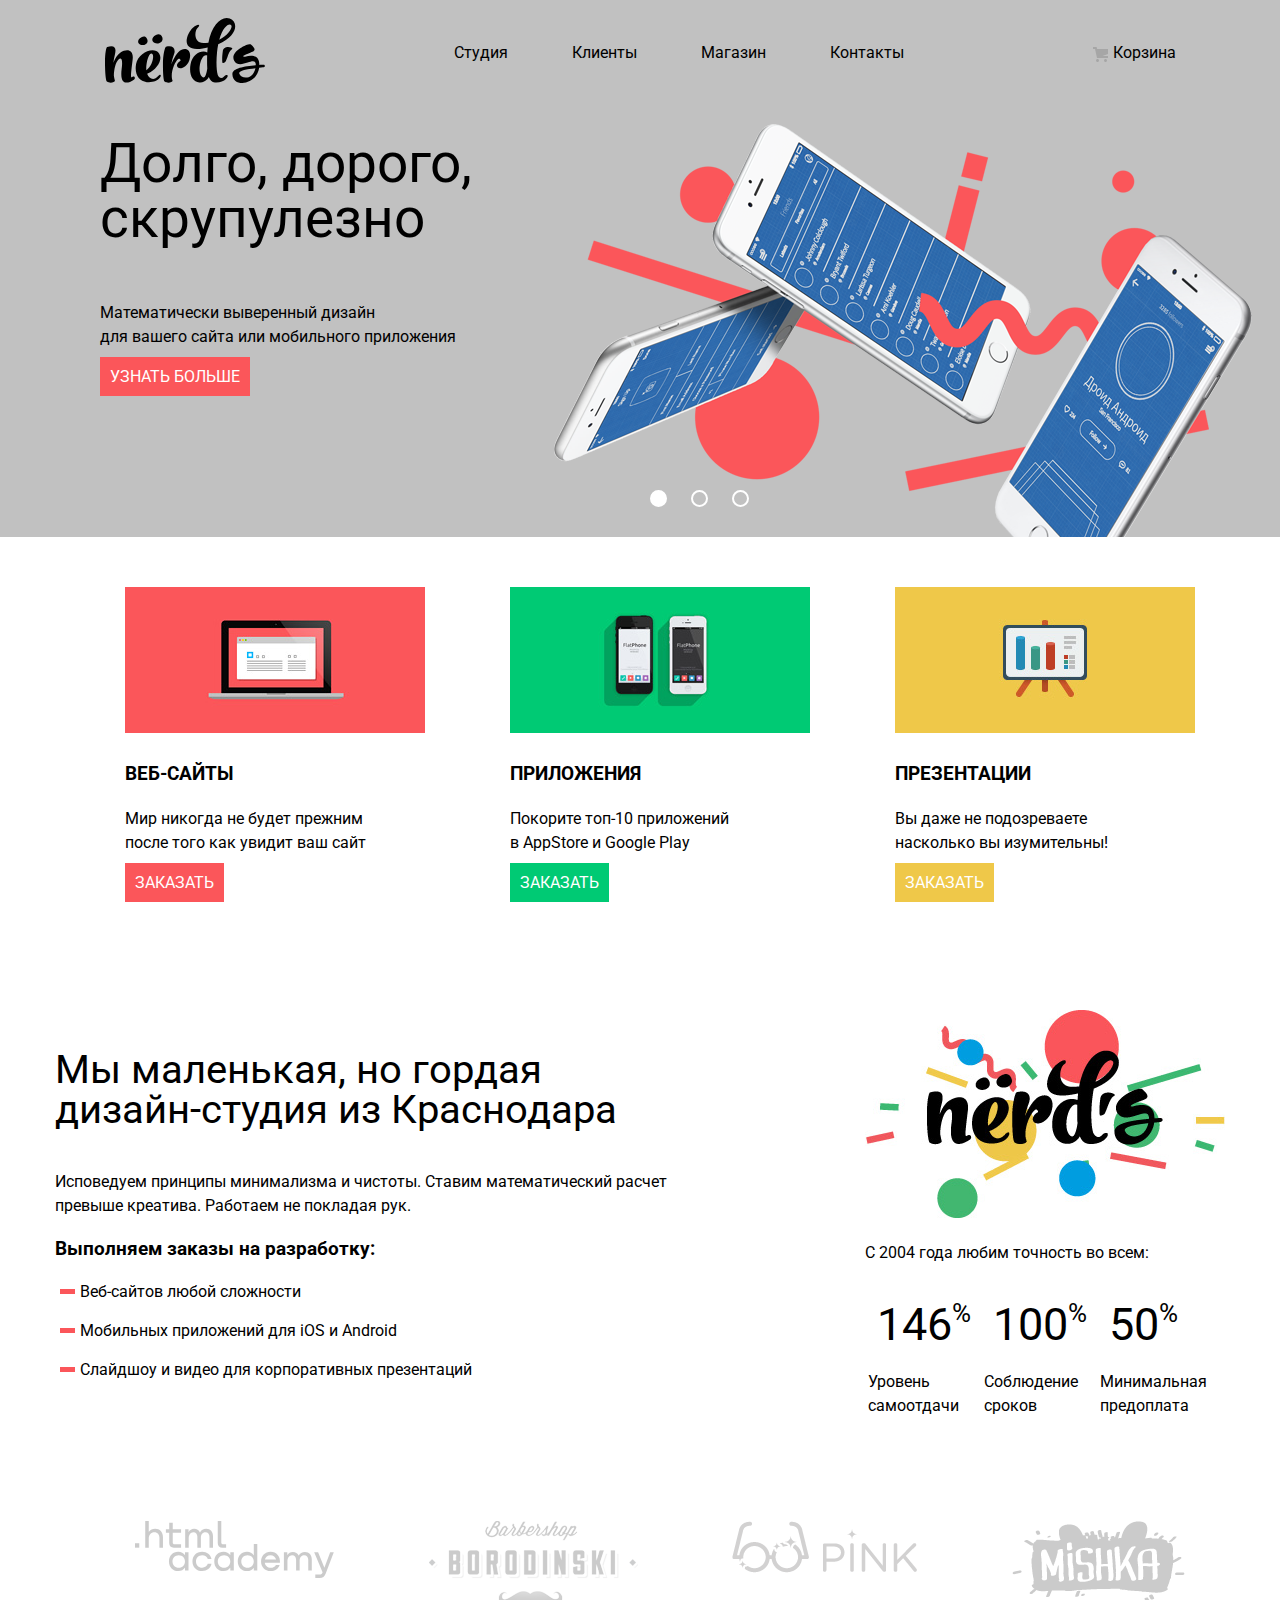
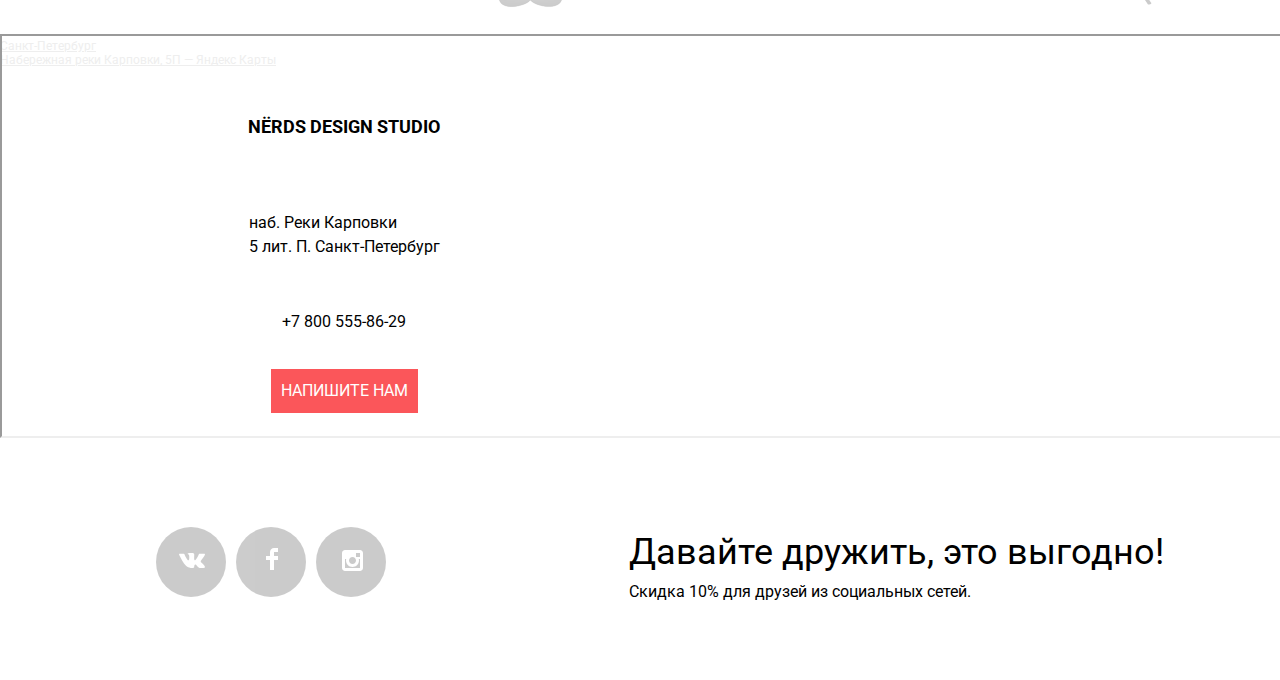
<file: index.html>
<!DOCTYPE html>
<html lang="ru" class = "page">
  <head>
    <meta charset="utf-8">
    <title>Дизайн-студия «Nёrds»</title>
    <link rel="icon" href="favicon.ico">
    <link rel="icon" href="Vector.svg" type="image/svg+xml">
    <link rel="stylesheet" href="css/style.min.css">
    <link rel="stylesheet" href="css/normalize.css">
    <link rel="preconnect" href="https://fonts.googleapis.com">
<link rel="preconnect" href="https://fonts.gstatic.com" crossorigin>
<link href="https://fonts.googleapis.com/css2?family=Roboto:wght@500&display=swap" rel="stylesheet">
  </head>
  <body class="page-body">
  <header class="main-header">
    <nav class="nav-header">
      <a>
        <img class="logo-main" src="img/nerds-logo.svg" width="160px" height="65px" alt="logo">
      </a>
      <ul class="navigation-list">
        <li><a class="item-navigation-list">Студия</a></li>
        <li><a href="blank.html" class="item-navigation-list">Клиенты</a></li>
        <li><a href="catalog.html" class="item-navigation-list">Магазин</a></li>
        <li><a href="blank.html" class="item-navigation-list">Контакты</a></li>
      </ul>
      <div>
      <a href="blank.html" class="item-navigation-list login-link">Корзина</a>
      </div>
    </nav>
  </header>


  <div>
  <main>
    <h1 class="visually-hidden">Дизайн-студия «Nёrds»</h1>
    <section class="slider">
      <ul class="slider-list">
        <li class="slider-item header-slider-one slide-current">
    <p class="slider-head">Долго, дорого, <br> скрупулезно</p>
    <p class="slider-text">Математически выверенный дизайн<br>
      для вашего сайта или мобильного приложения</p>
      <a href="blank.html" class="button button-red button-slider">Узнать больше</a>
    </li>
    <li class="slider-item slide header-slider-two">
      <p class="slider-head">Любим математику <br>
      как никто другой</p>
      <p class="slider-text">Никакого креатива, только математические формулы<br>
        для расчета идеальных пропорций</p>
        <a href="blank.html" class="button button-red button-slider">Узнать больше</a>
      </li>
    <li class="slider-item slide header-slider-three">
      <p class="slider-head">только ночь,<br>
      только хардкор</p>
      <p class="slider-text">Работать днем, как все? Мы против этого.<br>
        Ближе к полуночи работа только начинается.</p>
        <a href="blank.html" class="button button-red button-slider">Узнать больше</a>
      </li>
  </ul>
  <div class="slider-controls">
  <button class="current button-slider-first" type="button" aria-label="Первый слайд"></button>
  <button class=" button-slider-second" type="button" aria-label="Второй слайд"></button>
  <button class=" button-slider-third" type="button" aria-label="Третий слайд"></button>
</div>
  </section>
    <section>
    <h2 class="visually-hidden">Услуги</h2>
    <ul class="services">
      <li class = "item-services">
        <img src="img/illustration-web-cite.png" width = "300" height="146" alt="illustration-web-cite">
        <h3 class = "services-item-head">Веб-сайты</h3>
        <p>
          Мир никогда не будет прежним<br>
          после того как увидит ваш сайт
        </p>
        <a class="button button-red" href="blank.html">Заказать</a>
      </li>
      <li class = "item-services">
        <img src="img/illustration-presentation.png" width = "300" height="146" alt="illustration-app">
        <h3 class = "services-item-head">Приложения</h3>
        <p>
          Покорите топ-10 приложений<br>
          в AppStore и Google Play
        </p>
        <a href="blank.html" class="button button-green">Заказать</a>
      </li>
      <li class = "item-services">
        <img src="img/illustration-web.png" width = "300" height="146" alt="illustration-presentation">
        <h3 class = "services-item-head">Презентации</h3>
        <p>
          Вы даже не подозреваете<br>
          насколько вы изумительны!
        </p>
        <a href="blank.html" class="button button-yellow">Заказать</a>
      </li>
    </ul>
  </section>
  <div class="container">
  <section>
    <h2 class="visually-hidden">Преимущества</h2>
    <p class="main-block_head-benefits">
      Мы маленькая, но гордая<br>
      дизайн-студия из Краснодара
    </p>
    <p>
      Исповедуем принципы минимализма и чистоты. Ставим математический расчет<br>
      превыше креатива. Работаем не покладая рук.
    </p>
    <h3>Выполняем заказы на разработку:</h3>
    <ul class="list-benefits">
      <li>Веб-сайтов любой сложности</li>
      <li>Мобильных приложений для iOS и Android</li>
      <li>Слайдшоу и видео для корпоративных презентаций</li>
    </ul>
</section>
<section>
    <img src="img/nerds-illustration-one.png" width="360" height="208" alt="nerds-illustration-one">
    <p>C 2004 года любим точность во всем:</p>
    <table>
      <tr>
        <td class="table-item">146<span class="table-item-prozent">%</span></td>
        <td class="table-item">100<span class="table-item-prozent">%</span></td>
        <td class="table-item">50<span class="table-item-prozent">%</span></td>
      </tr>
      <tr>
        <td>
          Уровень <br>
          самоотдачи
        </td>
        <td>
          Соблюдение <br>
          сроков
        </td>
        <td>
          Минимальная <br>
          предоплата
        </td>
      </tr>
    </table>
  </section>
</div>
  <section>
    <ul class="logo-partners-list">
      <li>
        <img src="img/logo_htmlacademy.svg" width="199" height="57" alt="logo_htmlacademy">
      </li>
      <li>
        <img src="img/logo-borodinski.svg" width="209" height="90" alt="logo-borodinski">
      </li>
      <li>
        <img src="img/logo-pink.svg" width="185" height="52" alt="logo-pink">
      </li>
      <li>
        <img src="img/logo-mishka.svg" width="173" height="84" alt="logo-mishka">
      </li>
    </ul>
  </section>
  </main>
  </div>
  
  <footer>
    <section class="footer-map">
      <div class="map" style="position:relative;overflow:hidden;">
        <a href="https://yandex.ru/maps/2/saint-petersburg/?utm_medium=mapframe&utm_source=maps" style="color:#eee;font-size:12px;position:absolute;top:0px;">Санкт‑Петербург</a><a href="https://yandex.ru/maps/2/saint-petersburg/house/naberezhnaya_reki_karpovki_5p/Z0kYdQZnSkAOQFtjfXV3eX9hZg==/?ll=30.317359%2C59.968322&utm_medium=mapframe&utm_source=maps&z=16.35" style="color:#eee;font-size:12px;position:absolute;top:14px;">Набережная реки Карповки, 5П — Яндекс Карты</a><iframe src="https://yandex.ru/map-widget/v1/-/CCUNFSslLD" width="1660" height="400" frameborder="1" allowfullscreen="true" style="position:relative;"></iframe>
      </div>
      <div class="block-contacts">
      <h2 class="visually-hidden">Контакты</h2>
      <p class="block-contacts-head">NЁRDS DESIGN STUDIO</p>
      <p>
        наб. Реки Карповки<br>
        5 лит. П. Санкт-Петербург
      </p>
      <a href="tel:+78005558629" class="link-phone">+7 800 555-86-29</a>
      <a href="#"  class="button button-red button-open">НАПИШИТЕ НАМ</a>
    </div>
      <!-- <img src="img/map-marker.png" width="231" height="190" alt="отметка на карте"> -->
      <div class="popup">
        <div class="popup-head">
        <h3>Напишите нам</h3>
        <button class="close" type="button" aria-label="закрыть">
          <svg class="close-img" width="21" height="21" viewBox="0 0 21 21" fill="none" xmlns="http://www.w3.org/2000/svg">
          <g clip-path="url(#clip0_26864_383)">
          <path d="M13.3391 10.5088L20.7163 3.13165C21.1056 2.74233 21.1056 2.1058 20.7163 1.71647L19.3011 0.300294C18.9118 -0.0890303 18.2752 -0.0890303 17.8859 0.300294L10.5088 7.67844L3.13163 0.301295C2.7423 -0.0880295 2.10577 -0.0880295 1.71645 0.301295L0.301271 1.71647C-0.0880537 2.1058 -0.0880537 2.74233 0.301271 3.13165L7.67842 10.5088L0.301271 17.8859C-0.0880537 18.2753 -0.0880537 18.9118 0.301271 19.3011L1.71745 20.7163C2.10678 21.1056 2.74331 21.1056 3.13263 20.7163L10.5098 13.3392L17.8869 20.7163C18.2762 21.1056 18.9128 21.1056 19.3021 20.7163L20.7173 19.3011C21.1066 18.9118 21.1066 18.2753 20.7173 17.8859L13.3391 10.5088Z" />
          </g>
          <defs>
          <clipPath id="clip0_26864_383">
          <rect width="21" height="21" fill="white"/>
          </clipPath>
          </defs>
          </svg>
          </button>
        </div>
        <form action="https://echo.htmlacademy.ru" method="post">
          <div class="popup-date">
        <p>
          <label>Ваше имя: <br>
            <input class="input" type="text" name="personal-data" placeholder="Имя Фамилия" required>
          </label>
        </p>
        <p>
          <label>Ваш email: <br>
            <input class="input" type="text" name="personal-email" placeholder="email@example.com " required>
          </label>
        </p>
        </div>
        <p>
          <label>Тект письма: <br>
            <textarea class="input" type="text" name="message" rows="5">В свободной форме</textarea>
          </label>
        </p>
        <button class = "button button-red" type="submit">Отправить</button>
      </form>
      </div> 
    </section>
 
  <section class="social">
    <div>
    <h2 class="visually-hidden">Соцсети</h2>
    <ul class="social-icon">
      <li class="icon-block"><a href="#" class="item-icon"></a></li>
      <li class="icon-block"><a href="#" class="item-icon"></a></li>
      <li class="icon-block"><a href="#" class="item-icon"></a></li>
    </ul>
    </div>
    <div>
    <p class = "footer-call">Давайте дружить, это выгодно!</p>
    <p>Скидка 10% для друзей из социальных сетей.</p>
    </div>

  </section>
</footer>
<script src = './js/script.min.js'></script>
  </body>
</html>
</file>
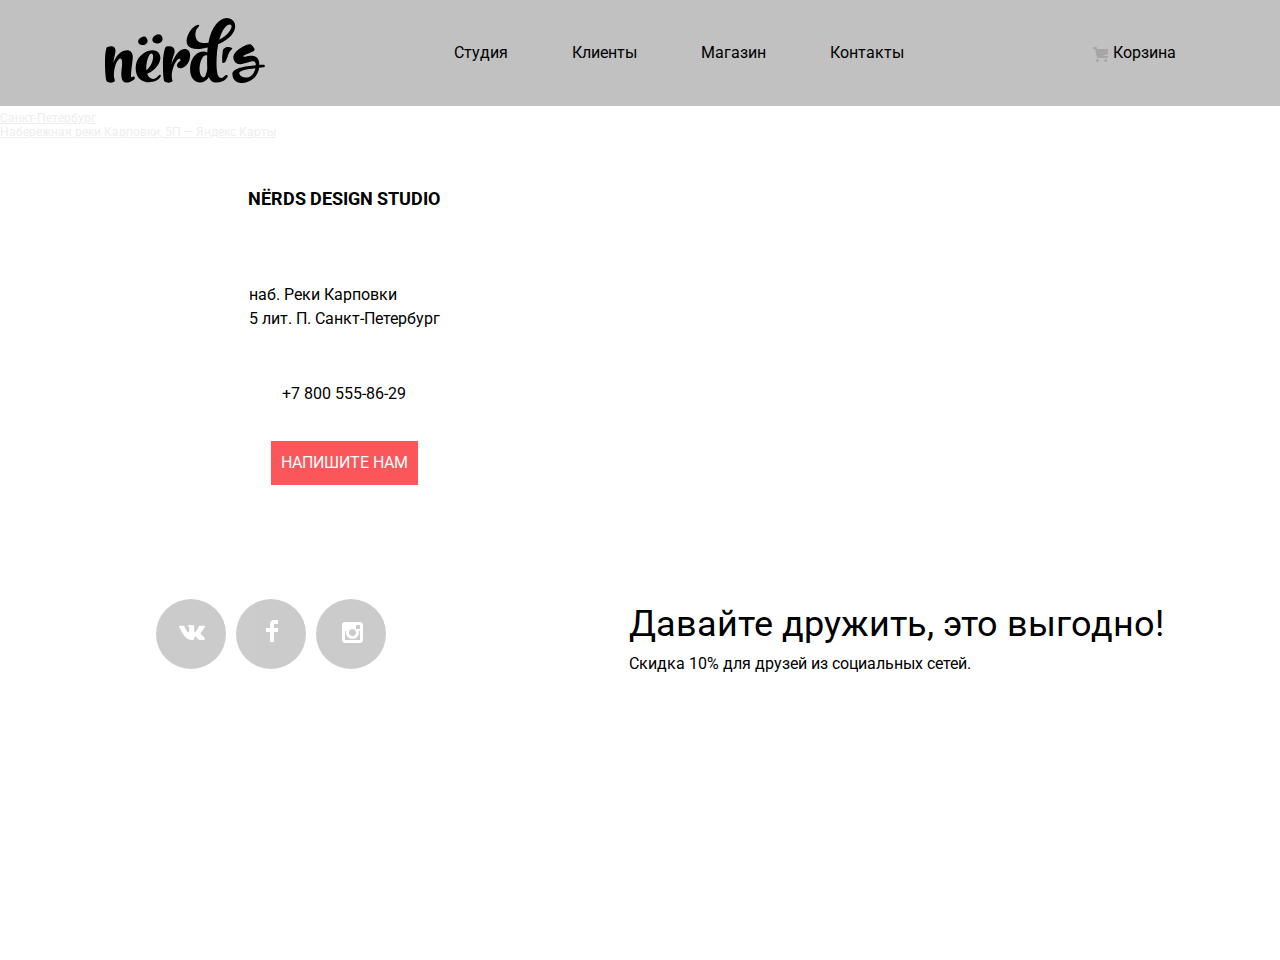
<file: blank.html>
<!DOCTYPE html>
<html lang="ru">
<head>
    <meta charset="utf-8">
    <title>Дизайн-студия «Nёrds»</title>
    <link rel="icon" href="favicon.ico">
    <link rel="icon" href="Vector.svg" type="image/svg+xml">
    <link rel="stylesheet" href="css/style.min.css">
    <link rel="stylesheet" href="css/normalize.css">
    <link rel="preconnect" href="https://fonts.googleapis.com">
<link rel="preconnect" href="https://fonts.gstatic.com" crossorigin>
<link href="https://fonts.googleapis.com/css2?family=Roboto:wght@500&display=swap" rel="stylesheet">
</head>
<body>

    <header class="main-header">
        <nav class="nav-header">
          <a>
            <img class="logo-main" src="img/nerds-logo.svg" width="160px" height="65px" alt="logo">
          </a>
          <ul class="navigation-list">
            <li><a href="index.html" class="item-navigation-list">Студия</a></li>
            <li><a href="blank.html" class="item-navigation-list">Клиенты</a></li>
            <li><a href="catalog.html" class="item-navigation-list">Магазин</a></li>
            <li><a href="blank.html" class="item-navigation-list">Контакты</a></li>
          </ul>
          <div>
          <a href="blank.html" class="item-navigation-list login-link">Корзина</a>
          </div>
        </nav>
      </header>


      <footer>
        <section class="footer-map">
          <div class="map" style="position:relative;overflow:hidden;">
            <a href="https://yandex.ru/maps/2/saint-petersburg/?utm_medium=mapframe&utm_source=maps" style="color:#eee;font-size:12px;position:absolute;top:0px;">Санкт‑Петербург</a><a href="https://yandex.ru/maps/2/saint-petersburg/house/naberezhnaya_reki_karpovki_5p/Z0kYdQZnSkAOQFtjfXV3eX9hZg==/?ll=30.317359%2C59.968322&utm_medium=mapframe&utm_source=maps&z=16.35" style="color:#eee;font-size:12px;position:absolute;top:14px;">Набережная реки Карповки, 5П — Яндекс Карты</a><iframe src="https://yandex.ru/map-widget/v1/-/CCUNFSslLD" width="1660" height="400" frameborder="" allowfullscreen="true" style="position:relative;"></iframe>
          </div>
          <div class="block-contacts">
          <h2 class="visually-hidden">Контакты</h2>
          <p class="block-contacts-head">NЁRDS DESIGN STUDIO</p>
          <p>
            наб. Реки Карповки<br>
            5 лит. П. Санкт-Петербург
          </p>
          <a href="tel:+78005558629" class="link-phone">+7 800 555-86-29</a>
          <a href="#" class="button button-red button-open">НАПИШИТЕ НАМ</a>
        </div>
          <!-- <img src="img/map-marker.png" width="231" height="190" alt="отметка на карте"> -->
          <div class="popup">
            <div class="popup-head">
            <h3>Напишите нам</h3>
            <button class="close" type="button" aria-label="закрыть">
              <svg class="close-img" width="21" height="21" viewBox="0 0 21 21" fill="none" xmlns="http://www.w3.org/2000/svg">
              <g clip-path="url(#clip0_26864_383)">
              <path d="M13.3391 10.5088L20.7163 3.13165C21.1056 2.74233 21.1056 2.1058 20.7163 1.71647L19.3011 0.300294C18.9118 -0.0890303 18.2752 -0.0890303 17.8859 0.300294L10.5088 7.67844L3.13163 0.301295C2.7423 -0.0880295 2.10577 -0.0880295 1.71645 0.301295L0.301271 1.71647C-0.0880537 2.1058 -0.0880537 2.74233 0.301271 3.13165L7.67842 10.5088L0.301271 17.8859C-0.0880537 18.2753 -0.0880537 18.9118 0.301271 19.3011L1.71745 20.7163C2.10678 21.1056 2.74331 21.1056 3.13263 20.7163L10.5098 13.3392L17.8869 20.7163C18.2762 21.1056 18.9128 21.1056 19.3021 20.7163L20.7173 19.3011C21.1066 18.9118 21.1066 18.2753 20.7173 17.8859L13.3391 10.5088Z" />
              </g>
              <defs>
              <clipPath id="clip0_26864_383">
              <rect width="21" height="21" fill="white"/>
              </clipPath>
              </defs>
              </svg>
              </button>
            </div>
            <form action="https://echo.htmlacademy.ru" method="post">
              <div class="popup-date">
            <p>
              <label>Ваше имя: <br>
                <input class="input" type="text" name="personal-data" placeholder="Имя Фамилия">
              </label>
            </p>
            <p>
              <label>Ваш email: <br>
                <input class="input" type="text" name="personal-email" placeholder="email@example.com ">
              </label>
            </p>
            </div>
            <p>
              <label>Тект письма: <br>
                <textarea class="input" type="text" name="message" rows="5">В свободной форме</textarea>
              </label>
            </p>
            <button class = "button button-red" type="submit">Отправить</button>
          </form>
          </div> 
        </section>
     
      <section class="social">
        <div>
        <h2 class="visually-hidden">Соцсети</h2>
        <ul class="social-icon">
          <li class="icon-block"><a href="#" class="item-icon"></a></li>
          <li class="icon-block"><a href="#" class="item-icon"></a></li>
          <li class="icon-block"><a href="#" class="item-icon"></a></li>
        </ul>
        </div>
        <div>
        <p class = "footer-call">Давайте дружить, это выгодно!</p>
        <p>Скидка 10% для друзей из социальных сетей.</p>
        </div>
    
      </section>
    </footer>
    <script src = './js/script.min.js'></script>
</body>
</html>
</file>
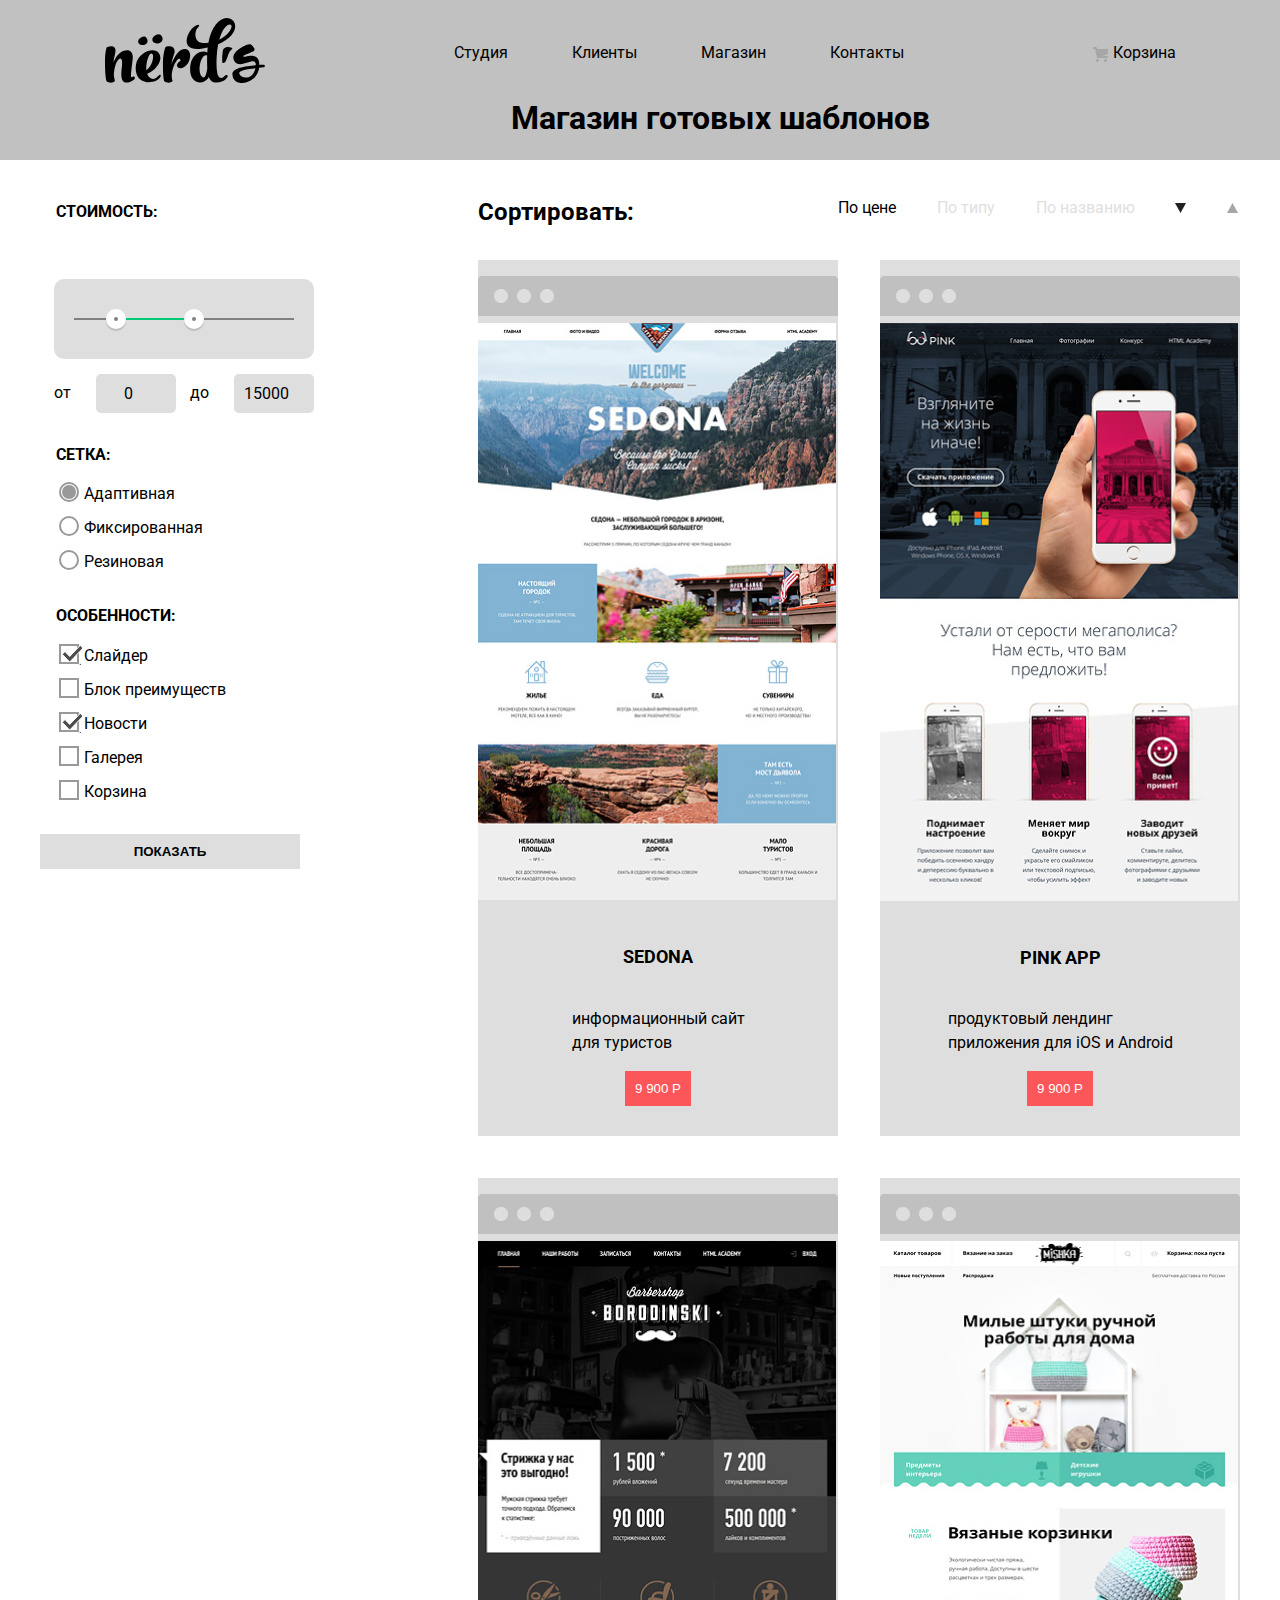
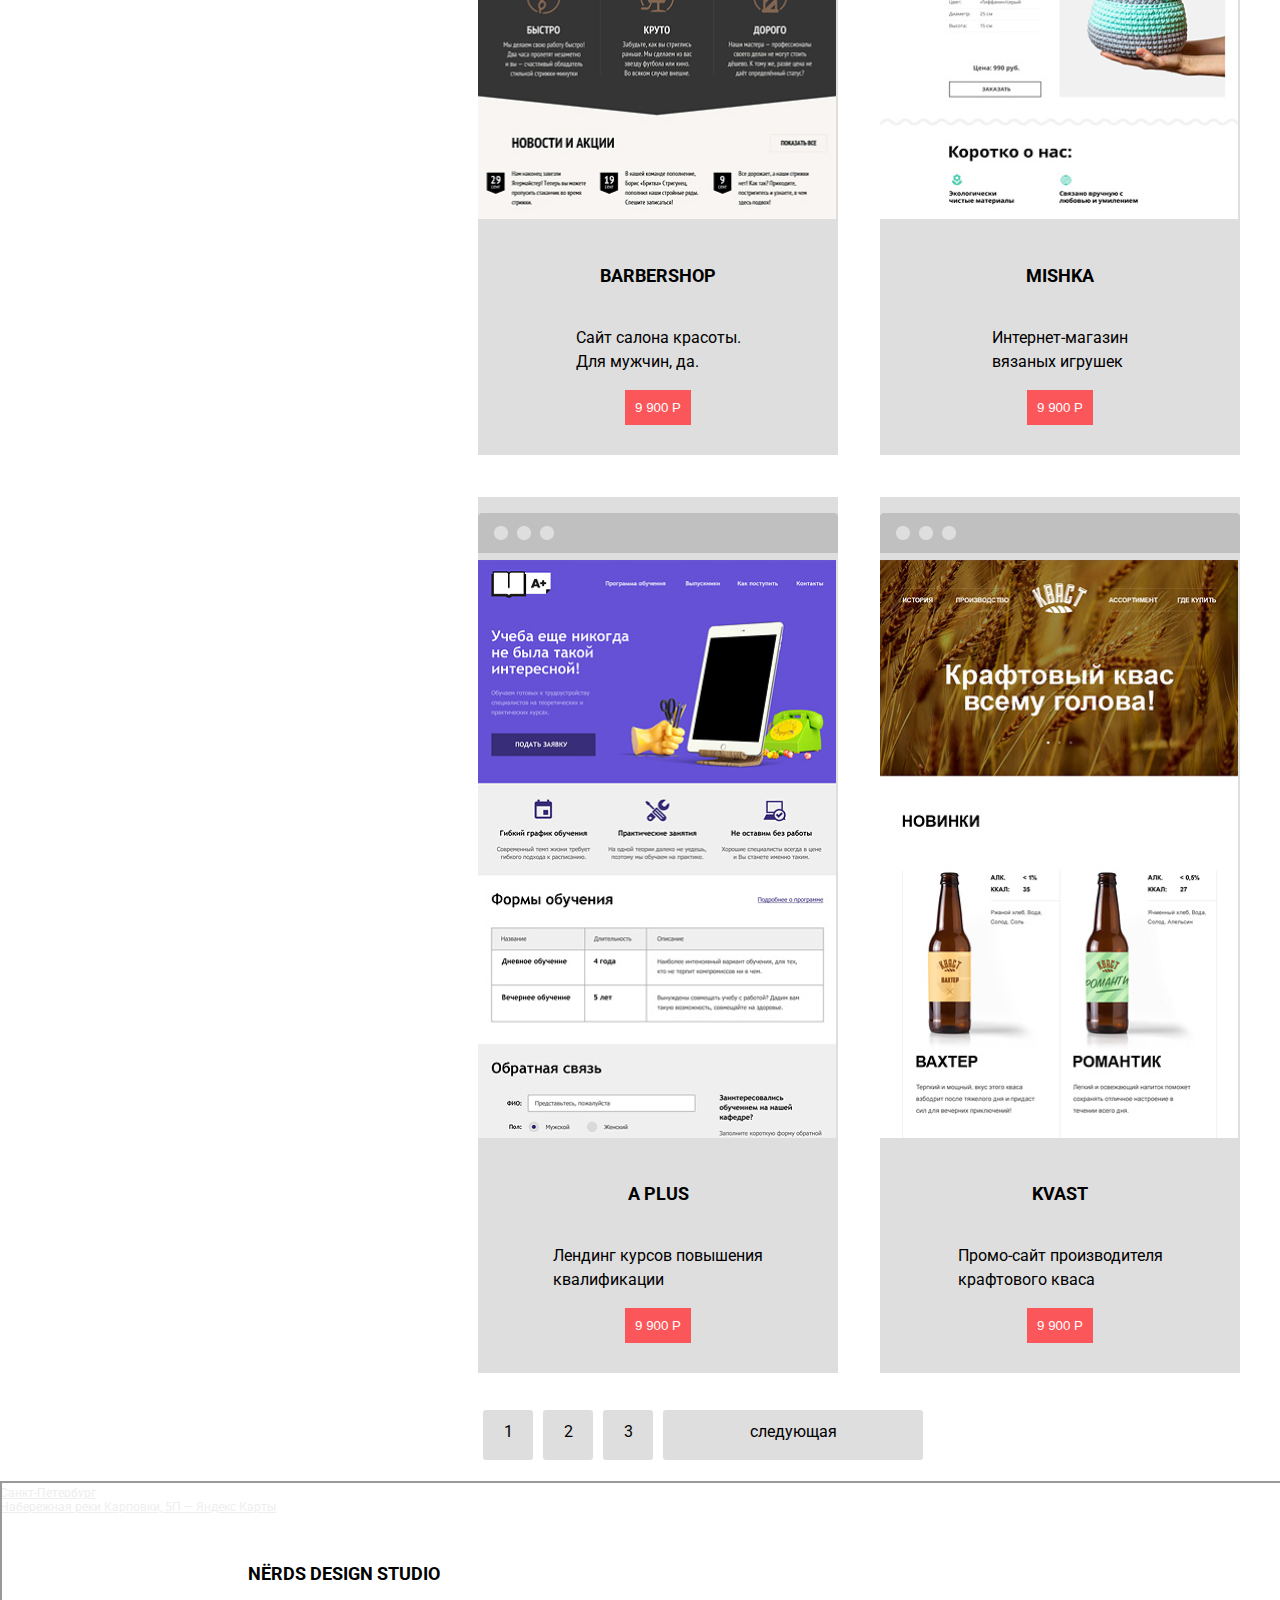
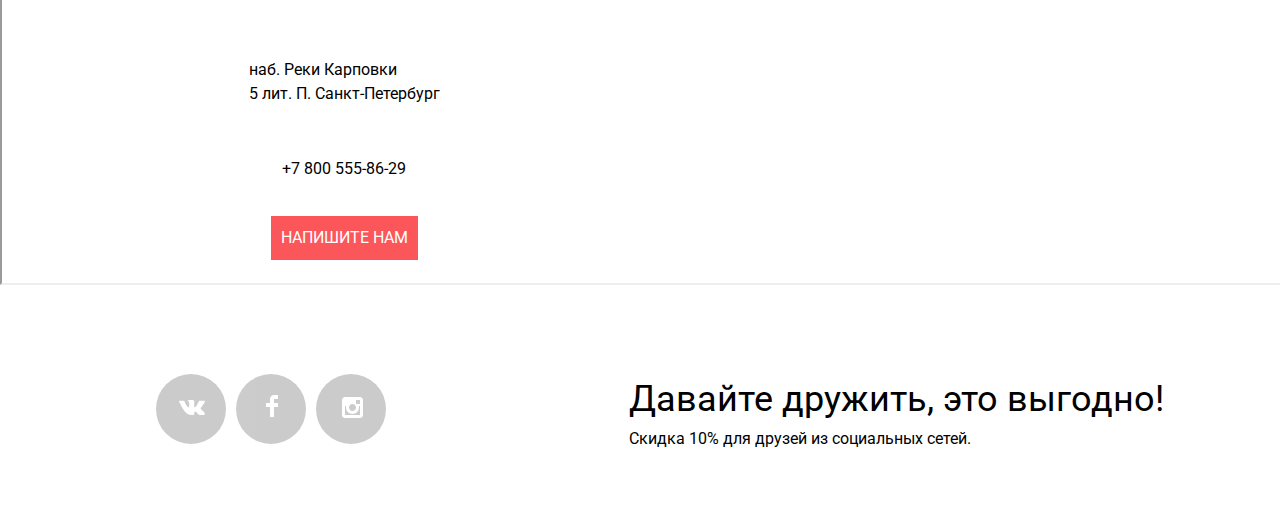
<file: catalog.html>
<!DOCTYPE html>
<html lang="ru">
    <head>
        <meta charset="utf-8">
        <title>Дизайн-студия «Nёrds»</title>
        <link rel="icon" href="favicon.ico">
        <link rel="stylesheet" href="css/style.min.css">
        <link rel="stylesheet" href="css/normalize.css">
        <link rel="icon" href="Vector.svg" type="image/svg+xml">
        <link rel="preconnect" href="https://fonts.googleapis.com">
<link rel="preconnect" href="https://fonts.gstatic.com" crossorigin>
<link href="https://fonts.googleapis.com/css2?family=Roboto:wght@500&display=swap" rel="stylesheet">
    </head>
<body>
    <div>
        <header class="main-header">
          <nav class="nav-header">
            <a>
              <img src="img/nerds-logo.svg" width="160px" height="65px" alt="logo">
            </a>
            <ul class="navigation-list">
              <li><a  href="index.html" class="item-navigation-list">Студия</a></li>
              <li><a href="blank.html" class="item-navigation-list">Клиенты</a></li>
              <li><a href="catalog.html" class="item-navigation-list">Магазин</a></li>
              <li><a href="blank.html" class="item-navigation-list">Контакты</a></li>
            </ul>
            <div>
            <a href="blank.html" class="item-navigation-list login-link">Корзина</a>
            </div>
          </nav>
        </header>
        </div>
<main class="main">
    <h1 class="catalog-header">Магазин готовых шаблонов</h1>
    <section class="one-block-area">
        <h2 class="visually-hidden">Фильтр шаблонов</h2>
        <form action="https://echo.htmlacademy.ru" method="get">
        <fieldset>
            <legend>Стоимость:</legend>
            <div class="range-filter">
            <div class="range-controls">
                <div class="scale">
                    <div class="bar" style="width: 30%; margin-left: 20%">
                        <div class="toggle toggle-min" tabindex="0" style="left: 20%"></div>
                        <div class="toggle toggle-max" tabindex="0" style="left: 50%"></div>
                    </div>
                </div>
            </div>
            </div>
            <div class="filter-border">
                <div class="prace-controls">
            <label for="min-prace"> от </label>
                <input class="min-price" name="min" type="number" value="0">
            <label for="max-prace"> до </label>
                <input class="max-price" name="max" type="number" value="150000">
            </div>
        </div>
        
        </fieldset>
        <fieldset>
            <legend>Сетка:</legend>
            <ul>
                <li>
                    <input class="checkbox-radio visually-hidden" type="radio" name="grid" id="adaptive" value="adaptive" checked>
                    <label class="label-radio" for="adaptive">Адаптивная</label>
                </li>
                <li>
                    <input class="checkbox-radio visually-hidden" type="radio" name="grid" id="fixed" value="fixed">
                    <label class="label-radio" for="fixed">Фиксированная</label>
                </li>
                <li>
                    <input class="checkbox-radio visually-hidden" type="radio" name="grid" id="rubber" value="rubber">
                    <label class="label-radio" for="rubber">Резиновая</label>
                </li>
            </ul>
        </fieldset>
        <fieldset>
            <legend>Особенности:</legend>
            <ul>
                <li>
                    <input class="input-checkbox visually-hidden" type="checkbox" name="list-item" id="slider" checked>
                    <label for="slider" class="label">Слайдер</label>
                </li>
                <li>
                    <input class="input-checkbox visually-hidden" type="checkbox" name="list-item" id="advantages">
                    <label for="advantages" class="label">Блок преимуществ</label>
                </li>
                <li>
                    <input class="input-checkbox visually-hidden" type="checkbox" name="list-item" id="news" checked>
                    <label for="news" class="label">Новости</label>
                </li>
                <li>
                    <input class="input-checkbox visually-hidden" type="checkbox" name="list-item" id="gallery">
                    <label for="gallery" class="label">Галерея</label>
                </li>
                <li>
                    <input class="input-checkbox visually-hidden" type="checkbox" name="list-item" id="cart">
                    <label for="cart" class="label">Корзина</label>
                </li>
            </ul>
        </fieldset>
        <button class = "button button-filter" type="submit">Показать</button>
        </form>
    </section>
    <section class = "two-block-area">
        <div class="sort">
        <h2>Сортировать:</h2>
        <ul class="catalog-list">
            <li><a class="navigation-catalog-link catalog-list-item active">По цене</a></li>
            <li><a href="#" class="navigation-catalog-link catalog-list-item">По типу</a></li>
            <li><a href="#" class="navigation-catalog-link catalog-list-item">По названию</a></li>
            <li>
                <a class="navigation-catalog-link catalog-list-item"><img src="img/Shape-dark-two.png" alt="Shape-dark"></a>
            </li>
            <li>
                <a href="#" class="navigation-catalog-link catalog-list-item"><img src="img/Shape-light-two.png" alt="Shape-light"></a>
            </li>
        </ul>
</div>
        <ul class="site-list">
            <li class="item-site" tabindex="0">
                <p>
                    <img class="item-site-header" src="img/Shape-dark.png" width="360" height="40" alt="Shape-dark"> <br>
                <img src="img/img-sedona.png" width="358" height="578" alt="SEDONA">
                </p>
                <h3><a href="balnk.html" class="site-header">SEDONA</a></h3>
                <p>
                    информационный сайт <br>
                    для туристов
                </p>
                <button class="button button-red" type="button">9 900 р</button>
            </li>
            <li class="item-site" tabindex="0">
                <p>
                    <img class="item-site-header" src="img/Shape-light.png" width="360" height="40" alt="Shape-light"> <br>
                <img src="img/img-pink.png" width="358" height="578" alt="pink">
                </p>
                <h3> <a href="blank.html" class="site-header"> PINK APP</a></h3>
                <p>
                    продуктовый лендинг <br>
                    приложения для iOS и Android
                </p>
                <button class="button button-red" type="button">9 900 р</button>
            </li>
            <li class="item-site" tabindex="0">
                <p>
                    <img class="item-site-header" src="img/Shape-light.png" width="360" height="40" alt="Shape-light"> <br>
                <img src="img/img-barbershop.png" width="358" height="578" alt="barbershop">
                </p>
                <h3> <a href="blank.html" class="site-header"> BARBERSHOP</a></h3>
                <p>
                    Сайт салона красоты. <br>
                    Для мужчин, да.
                </p>
                <button class="button button-red" type="button">9 900 р</button>
            </li>
            <li class="item-site" tabindex="0">
                <p>
                    <img class="item-site-header" src="img/Shape-light.png" width="360" height="40" alt="Shape-light"> <br>
                <img src="img/img-mishka.png" width="358" height="578" alt="mishka">
                </p>
                <h3> <a href="blank.html" class="site-header">MISHKA</a></h3>
                <p>
                    Интернет-магазин <br>
                    вязаных игрушек
                </p>
                <button class="button button-red" type="button">9 900 р</button>
            </li>
            <li class="item-site" tabindex="0">
                <p>
                    <img class="item-site-header" src="img/Shape-light.png" width="360" height="40" alt="Shape-light"> <br>
                <img src="img/img-aplus.png" width="358" height="578" alt="aplus">
                </p>
                <h3> <a href="blank.html" class="site-header">A PLUS</a></h3>
                <p>
                    Лендинг курсов повышения <br>
                    квалификации
                </p>
                <button class="button button-red" type="button">9 900 р</button>
            </li>
            <li class="item-site" tabindex="0">
                <p>
                    <img class="item-site-header" src="img/Shape-light.png" width="360" height="40" alt="Shape-light"> <br>
                <img src="img/img-kvast.png" width="358" height="578" alt="kvast">
                </p>
                <h3> <a href="blank.html" class="site-header">KVAST</a></h3>
                <p>
                    Промо-сайт производителя <br>
                    крафтового кваса
                </p>
                <button class="button button-red" type="button">9 900 р</button>
            </li>
        </ul>
    </section>
    <section class = "three-block-area">
        <ul class = "navigation-catalog">
            <li class="navigation-catalog-item"><a class = "navigation-catalog-link">1</a></li>
            <li class="navigation-catalog-item"><a class = "navigation-catalog-link" href="#">2</a></li>
            <li class="navigation-catalog-item"><a class = "navigation-catalog-link" href="#">3</a></li>
            <li class="navigation-catalog-item navigation-catalog-item-next"><a class = "navigation-catalog-link" href="#">следующая</a></li>
        </ul>
    </section>
</main>
<footer>
    <section class="footer-map">
        <div class="map" style="position:relative;overflow:hidden;">
            <a href="https://yandex.ru/maps/2/saint-petersburg/?utm_medium=mapframe&utm_source=maps" style="color:#eee;font-size:12px;position:absolute;top:0px;">Санкт‑Петербург</a><a href="https://yandex.ru/maps/2/saint-petersburg/house/naberezhnaya_reki_karpovki_5p/Z0kYdQZnSkAOQFtjfXV3eX9hZg==/?ll=30.317359%2C59.968322&utm_medium=mapframe&utm_source=maps&z=16.35" style="color:#eee;font-size:12px;position:absolute;top:14px;">Набережная реки Карповки, 5П — Яндекс Карты</a><iframe src="https://yandex.ru/map-widget/v1/-/CCUNFSslLD" width="1660" height="400" frameborder="1" allowfullscreen="true" style="position:relative;"></iframe>
          </div>
      <div class="block-contacts">
      <h2 class="visually-hidden">Контакты</h2>
      <p class="block-contacts-head">NЁRDS DESIGN STUDIO</p>
      <p>
        наб. Реки Карповки<br>
        5 лит. П. Санкт-Петербург
      </p>
      <a href="tel:+78005558629" class="link-phone">+7 800 555-86-29</a>
      <a href="#" class="button button-red button-open">НАПИШИТЕ НАМ</a>
    </div>
      <div class="popup">
        <div class="popup-head">
        <h3>Напишите нам</h3>
        <button class="close" type="button" aria-label="закрыть">
          <svg class="close-img" width="21" height="21" viewBox="0 0 21 21" fill="none" xmlns="http://www.w3.org/2000/svg">
          <g clip-path="url(#clip0_26864_383)">
          <path d="M13.3391 10.5088L20.7163 3.13165C21.1056 2.74233 21.1056 2.1058 20.7163 1.71647L19.3011 0.300294C18.9118 -0.0890303 18.2752 -0.0890303 17.8859 0.300294L10.5088 7.67844L3.13163 0.301295C2.7423 -0.0880295 2.10577 -0.0880295 1.71645 0.301295L0.301271 1.71647C-0.0880537 2.1058 -0.0880537 2.74233 0.301271 3.13165L7.67842 10.5088L0.301271 17.8859C-0.0880537 18.2753 -0.0880537 18.9118 0.301271 19.3011L1.71745 20.7163C2.10678 21.1056 2.74331 21.1056 3.13263 20.7163L10.5098 13.3392L17.8869 20.7163C18.2762 21.1056 18.9128 21.1056 19.3021 20.7163L20.7173 19.3011C21.1066 18.9118 21.1066 18.2753 20.7173 17.8859L13.3391 10.5088Z" />
          </g>
          <defs>
          <clipPath id="clip0_26864_383">
          <rect width="21" height="21" fill="white"/>
          </clipPath>
          </defs>
          </svg>
          </button>
        </div>
        <form action="https://echo.htmlacademy.ru" method="post">
          <div class="popup-date">
        <p>
          <label>Ваше имя: <br>
            <input class="input" type="text" name="personal-data" placeholder="Имя Фамилия" required>
          </label>
        </p>
        <p>
          <label>Ваш email: <br>
            <input class="input" type="text" name="personal-email" placeholder="email@example.com " required>
          </label>
        </p>
        </div>
        <p>
          <label>Тект письма: <br>
            <textarea class="input" type="text" name="message" rows="5">В свободной форме</textarea>
          </label>
        </p>
        <button class = "button button-red" type="submit">Отправить</button>
      </form>
      </div> 
    </section>
 
    <section class="social">
        <div>
        <h2 class="visually-hidden">Соцсети</h2>
        <ul class="social-icon">
          <li class="icon-block"><a href="#" class="item-icon"></a></li>
          <li class="icon-block"><a href="#" class="item-icon"></a></li>
          <li class="icon-block"><a href="#" class="item-icon"></a></li>
        </ul>
        </div>
        <div>
        <p class = "footer-call">Давайте дружить, это выгодно!</p>
        <p>Скидка 10% для друзей из социальных сетей.</p>
        </div>
      </section>
</footer>
<script src = './js/script.min.js'></script>
</body>
</html>
</file>
<file: css/style.min.css>
.page{height:100%;margin:0;padding:0}.page-body{display:flex;min-height:100vh;flex-direction:column}body{font-family:'Roboto',sans-serif;font-size:16px;min-height:960px;margin:0;padding:0;line-height:24px;color:var(--basic-black)}img{max-width:100%;height:auto}.logo-main{object-fit:contain}:root{--button-red:rgba(251,86,90,1);--button-focus-red:rgba(231,66,70,1);--button-active-red:rgba(215,55,59,1);--button-green:rgba(0,202,116,1);--button-focus-green:rgba(0,188,108,1);--button-active-green:rgba(0,170,98,1);--button-yellow:rgba(239,200,73,1);--button-focus-yellow:rgba(234,181,52,1);--button-active-yellow:rgba(229,167,34,1);--basic-white:rgba(255,255,255,1);--basic-white-opacity:rgba(255,255,255,.5);--basic-black:rgba(0,0,0,1);--item-gray:rgba(77,77,77,1);--button-gray:rgba(102,98,98,.212);--button-gray-focus:rgba(223,223,223,1);--button-gray-active:gray;--back:rgba(193,193,193,1)}.main{margin:0;padding:0;width:1440px}.main-header{background-color:var(--back);margin:0;padding:10px}
.visually-hidden{position:absolute;width:1px;height:1px;margin:-1px;border:0;padding:0;white-space:no-wrap;clip-path:inset(100%);clip:rect(0 0 0 0);overflow:hidden}.slider{position:relative;margin:0}.slider-head{margin-top:0;padding-top:30px}.slider .slider-list{list-style:none;padding:0;margin:0}.slider-item{background-color:var(--back);background-repeat:no-repeat;background-position:right;height:431px;width:auto;margin:0;display:flex;flex-direction:column;justify-content:center;padding:0 100px}.slider-controls{position:absolute;bottom:20px;left:50%;z-index:20}.slider-controls button{padding:0;margin:10px;width:17px;height:17px;background-color:transparent;border:2px solid var(--basic-white);border-radius:50%;cursor:pointer}.slider-controls .current{background-color:var(--basic-white)}.slide{display:none}.slide-current{display:block}.header-slider-one{background-image:url("../img/nerds-index-phone.png")}.header-slider-two{background-image:url("../img/nerds-index-comp.png")}.header-slider-three{background-image:url("../img/nerds-index-phone-comp.png")}
.slider-head{font-size:55px;line-height:55px}.footer-map{position:relative;background-color:#fff;background-size:cover;height:410px;width:100%px;background-repeat:no-repeat}.map{width:100%;margin:0 auto}.block-contacts{position:absolute;top:50px;left:50px;background-color:#fff;width:308px;height:319px;display:flex;flex-direction:column;justify-content:space-between;align-items:center;padding:10px;margin-left:130px}.link-phone{text-decoration:none;color:inherit}.block-contacts-head{font-size:18px;line-height:30px;font-weight:700;text-transform:uppercase}.item-icon{color:#fff}.icon-block{position:relative;width:70px;height:70px;border-radius:50%;background-color:var(--basic-black);opacity:.2;list-style:none}.icon-block:first-child:before{content:"";position:absolute;background-image:url("../img/vk-icon.svg");width:27px;height:16px;background-repeat:no-repeat;background-position:0 0;top:26px;left:23px}.icon-block:nth-child(2):before{content:"";position:absolute;background-image:url("../img/fb-icon.svg");width:12px;height:22px;background-repeat:no-repeat;background-position:0 0;top:21px;left:30px}
.icon-block:last-child:before{content:"";position:absolute;background-image:url("../img/insta-icon.svg");width:21px;height:21px;background-repeat:no-repeat;background-position:0 0;top:23px;left:26px}.icon-block:hover{background-color:var(--button-focus-red);opacity:1}.icon-block:active{background-color:var(--button-active-red)}.button{color:#fff;text-transform:uppercase;border:none;padding:10px;text-decoration:none}.button-red{background-color:var(--button-red)}.button-red:hover{background-color:var(--button-focus-red)}.button-red:active{background-color:var(--button-active-red);color:var(--basic-white-opacity)}.button-slider{width:240px;text-align:center}.button-green{background-color:var(--button-green)}.button-green:hover{background-color:var(--button-focus-green)}.button-green:active{background-color:var(--button-active-green);color:var(--basic-white-opacity)}.button-yellow{background-color:var(--button-yellow)}.button-yellow:hover{background-color:var(--button-focus-yellow)}
.button-yellow:active{background-color:var(--button-active-yellow);color:var(--basic-white-opacity)}.navigation-list{padding:10px;list-style:none;text-decoration:none;width:450px;display:flex;justify-content:space-between;flex-wrap:wrap}.nav-header{display:flex;flex-direction:row;justify-content:space-around;align-items:center;flex-wrap:wrap;margin:0;padding:5px}.item-navigation-list{text-decoration:none;color:var(--basic-black);flex-grow:1}.item-navigation-list:hover{color:var(--button-red)}.item-navigation-list:active{color:var(--basic-black);text-decoration:underline 5px var(--button-red)}.container{width:1170px;min-width:500px;margin:100px auto;display:grid;grid-template-columns:670px 360px;gap:140px}.main-block_head-benefits{font-size:40px;line-height:40px}.services{list-style:none;display:flex;justify-content:space-evenly;flex-wrap:wrap;margin-top:50px}.logo-partners-list{list-style:none;display:flex;justify-content:space-evenly}.logo-partners-list li{opacity:.2}.logo-partners-list li:hover{opacity:1}
.logo-partners-list li:active{opacity:.1}.services-item-head{text-transform:uppercase;line-height:30px}.list-benefits{list-style:none;padding:0;margin:0}.list-benefits li{margin-top:15px;padding-left:25px;position:relative}.list-benefits li:before{position:absolute;content:"";width:15px;height:5px;background-color:var(--button-red);bottom:10px;left:5px}.table-item{font-size:45px;line-height:64px;padding:10px}.table-item-prozent{font-size:26px;line-height:40px;font-weight:400;vertical-align:top}.social{display:flex;justify-content:space-around;align-items:center;margin:60px 0}.social-icon{display:flex}.social-icon li{margin-right:10px}.footer-call{font-size:36px;margin-bottom:10px}.login-link{position:relative;padding-left:20px}.login-link:before{content:"";width:16px;height:18px;position:absolute;background-image:url("../img/cart-icon.svg");background-repeat:no-repeat;background-position:0 0;top:4px;left:0}.button-filter{color:var(--basic-black);font-weight:700;background-color:var(--button-gray);width:260px}
.button-filter:hover{background-color:var(--button-gray-focus);cursor:pointer}.button-filter:active{background-color:rgba(219,219,219,1)}.button-filter:link{background-color:var(--button-gray-active)}fieldset{border:none;margin-bottom:20px}legend{text-transform:uppercase;font-weight:700}.item-services{margin-bottom:15px}.site-list{list-style:none;display:flex;flex-wrap:wrap;gap:42px}.item-site{background-color:var(--button-gray);padding-bottom:10px;display:flex;flex-direction:column;justify-content:space-between;align-items:center}.item-site-header{opacity:.2;margin:0;padding:0}.item-site:hover .item-site-header,.item-site:focus .item-site-header{opacity:1}.item-site button{margin-bottom:20px}.site-header{text-transform:uppercase;color:inherit;text-decoration:none;font-size:18px;line-height:30px}.navigation-catalog{list-style:none;display:flex}.navigation-catalog-item{width:50px;height:40px;background-color:var(--button-gray);text-align:center;border-radius:3px;padding-top:10px;margin:5px}
.navigation-catalog-item:hover{background-color:var(--button-gray-focus)}.navigation-catalog-item:link{background-color:var(--button-gray-active)}.navigation-catalog-item:active{background-color:rgba(219,219,219,1)}.navigation-catalog-item-next{width:260px}.navigation-catalog-link{color:var(--basic-black);text-decoration:none}.catalog-header{margin:0;text-align:center;padding-bottom:30px;background-color:var(--back);grid-area:aside}.catalog-list{list-style:none;display:flex;flex-wrap:wrap;width:400px;justify-content:space-between}.catalog-list-item{color:var(--button-gray)}.catalog-list-item:hover{color:var(--button-gray-focus)}.catalog-list-item:link{color:var(--button-gray-focus)}.active{color:var(--basic-black)}.main{display:grid;column-gap:70px;grid-template-columns:auto auto;grid-template-rows:auto auto auto auto auto auto;grid-template-areas:" aside aside" "one  two" "one  two" "one  two" ".    two" ".    three"}.one-block-area{grid-area:one}.two-block-area{grid-area:two;margin-top:20px}
.three-block-area{grid-area:three}.sort{display:flex;justify-content:space-between;flex-wrap:wrap;width:760px;margin-left:40px}.filter-border-field{width:80px}.popup{position:fixed;top:0;left:0;bottom:0;right:0;margin:auto;display:none;width:auto;height:auto;max-width:960px;max-height:590px;box-shadow:0 10px 10px 0 var(--button-gray-active);padding:60px;background-color:var(--basic-white);z-index:5}.popup-open{display:block}form{padding:40px}.popup-head{display:flex;justify-content:space-between;align-items:flex-start}.popup-head h3{font-size:45px}.popup-date{display:flex;flex-wrap:wrap;gap:40px}.popup-date .input{width:320px}.input{border:2px solid rgba(215,220,222,1);font:inherit;width:80%;padding:10px}.input:hover{border:inset 2px solid rgba(180,185,187,1)}input:focus{border:2px solid var(--basic-black)}.popup .button-red{width:260px}.close{border:none}.close-img{border:none;fill:#fb565a;fill-opacity:.3}.close-img:hover{fill-opacity:1}.filter-border-field{background-color:var(--button-gray-focus);border:none;padding:10px}
.filter-border-field:focus{border:none}.filter-inp{padding:20px}.label{position:relative;padding-left:30px;display:block;cursor:pointer;user-select:none}.input-checkbox+.label:before{content:"";position:absolute;width:16px;height:16px;border:2px solid var(--basic-black);left:5px;opacity:.4}.input-checkbox:checked+.label:after{content:"";position:absolute;width:20px;height:20px;background-image:url("../img/Shape.svg");top:1px;left:8px}.label-radio{position:relative;padding-left:30px;display:block;cursor:pointer;user-select:none}.checkbox-radio+.label-radio:before{content:"";position:absolute;width:16px;height:16px;border:2px solid var(--basic-black);opacity:.4;border-radius:50%;left:5px}.checkbox-radio:checked+.label-radio:after{content:"";position:absolute;width:14px;height:14px;background-color:var(--basic-black);border-radius:50%;top:3px;left:8px;opacity:.4}fieldset ul{list-style:none;padding:0;margin:0}fieldset ul li{padding-top:10px}
.range-filter{width:260px;margin-top:49px}.range-controls{position:relative;height:41px;background-color:var(--button-gray);border-radius:10px;margin-bottom:15px;padding-top:39px;padding-right:20px;padding-left:20px}.range-controls .scale{height:2px;background-color:var(--button-gray-active)}.range-controls .bar{width:70%;height:2px;background-color:var(--button-green)}.range-controls .toggle{width:4px;height:4px;padding:0;border:8px solid var(--basic-white);background-color:var(--button-gray-active);border-radius:50%;box-shadow:0px 2px 1px rgba(0,0,0,.15);position:absolute;top:30px;left:0;cursor:pointer}.range-controls .toggle-min{left:18px}.range-controls .toggle-max{left:160px}.prace-controls{display:flex;justify-content:space-between;align-items:center}.prace-controls .label{text-transform:uppercase}.prace-controls input{font-family:inherit;font-size:inherit;margin-left:10px;width:60px;padding:10px;text-align:center;color:var(--basic-black);border:none;border-radius:5px;background-color:var(--button-gray)}
@keyframes bounce{0%{transform:translateY(-200px)}70%{transform:translateY(30px)}90%{transform:translateY(-10px)}100%{transform:translateY(0)}}.popup-animation{display:block;animation-name:bounce;animation-duration:.6s}
</file>
